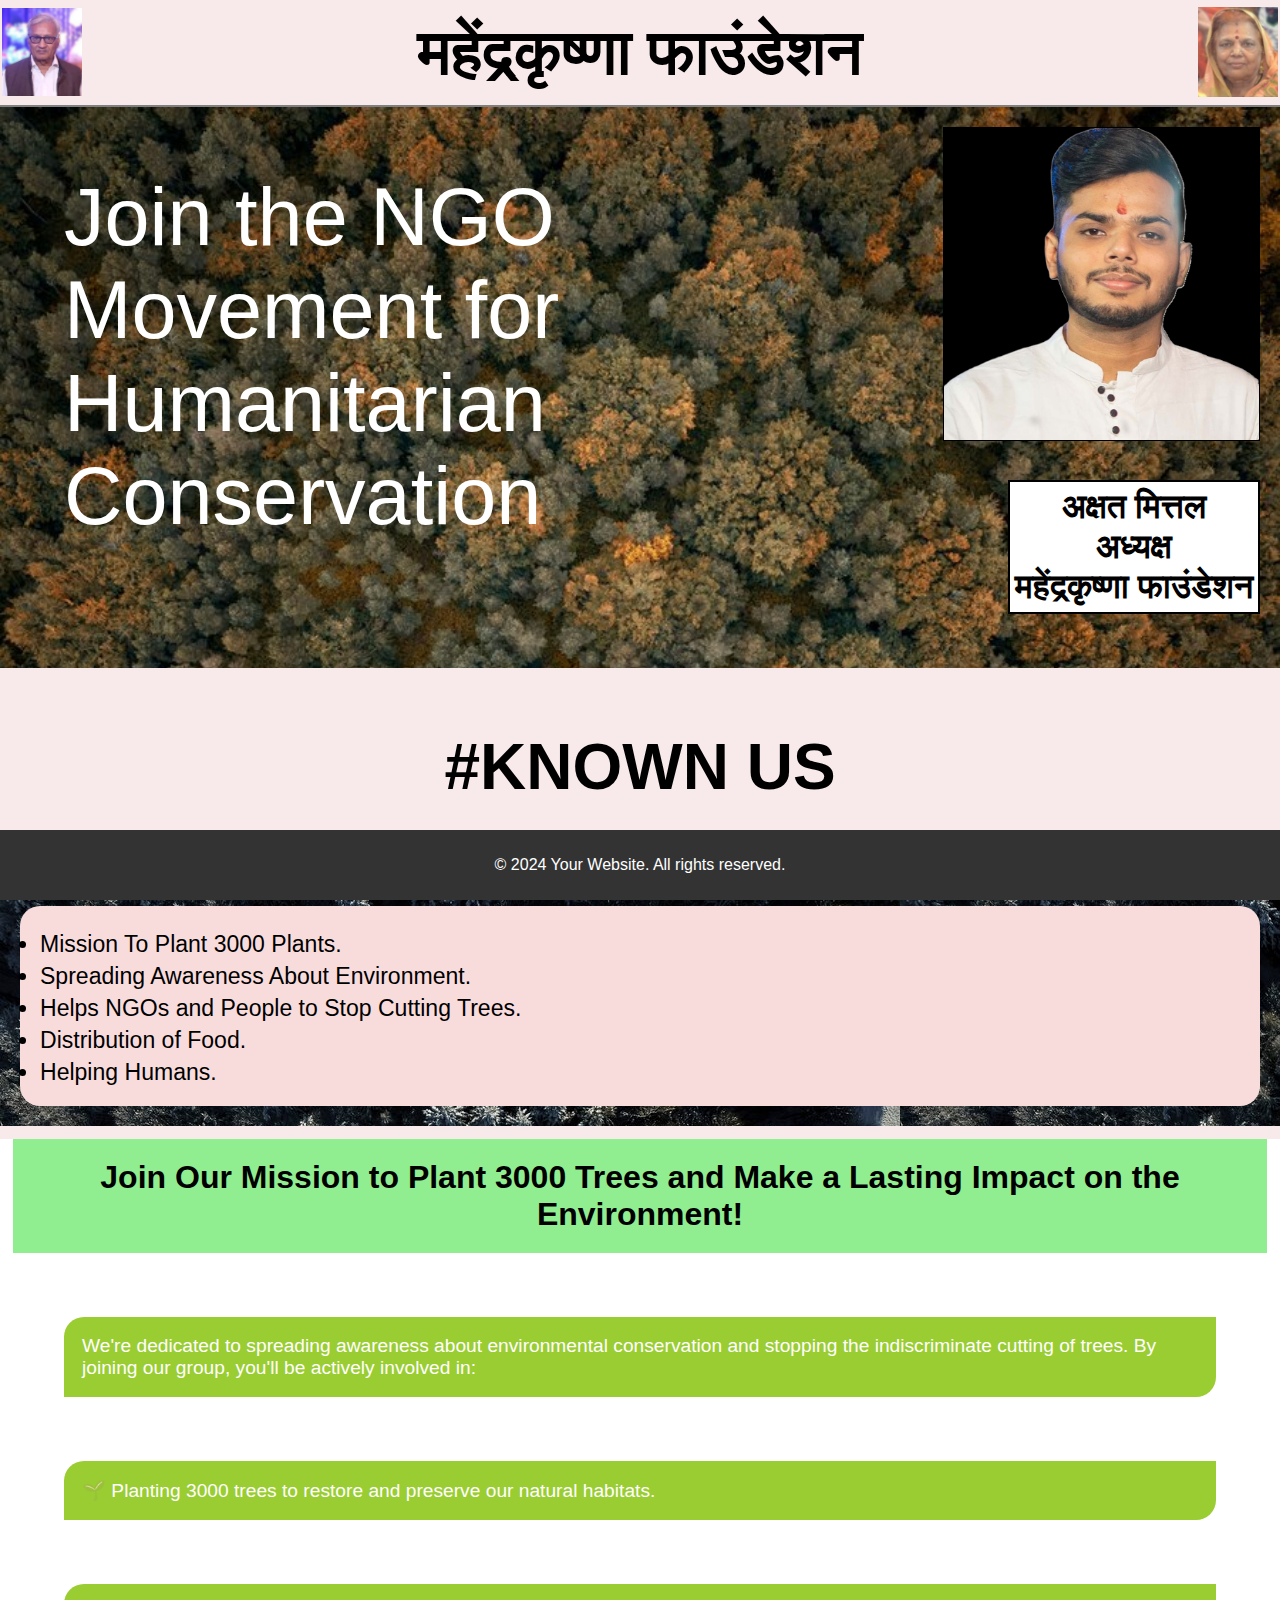
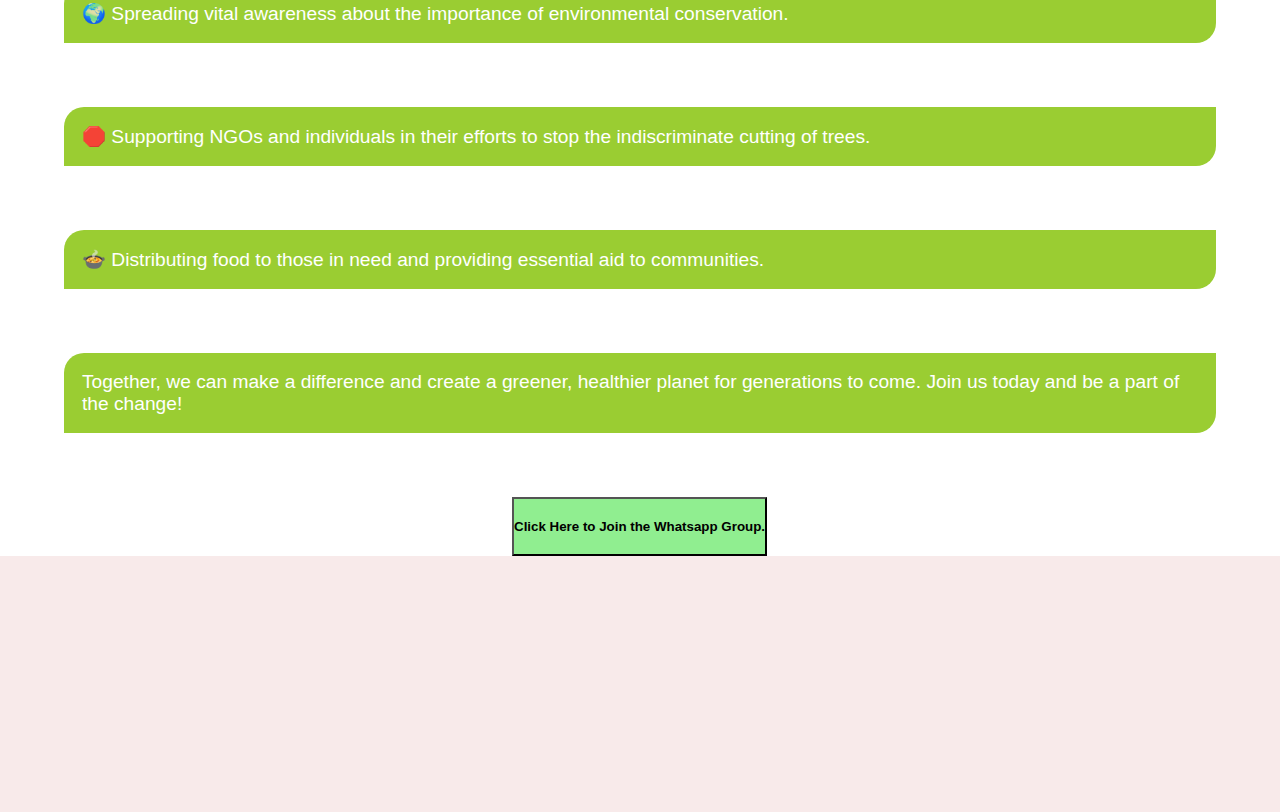
<file: index.html>
<!DOCTYPE html>
<html lang="en">

<head>
    <meta charset="UTF-8">
    <meta name="viewport" content="width=device-width, initial-scale=1.0">
    <link rel="stylesheet" href="C:\Users\admin\Downloads\font-awesome-4.7.0\font-awesome-4.7.0\css\font-awesome.css">
    <link rel="stylesheet" href="https://cdnjs.cloudflare.com/ajax/libs/font-awesome/5.15.4/css/all.min.css">

    <link rel="stylesheet" href="style2.css">
    <title>FOUNDATION</title>

</head>

<body>

    <div class="header">
        <div class="upper-images">
            <img src="WhatsApp Image 2024-05-04 at 12.24.28 AM.jpeg" alt="Image 1">
            <h1>महेंद्रकृष्णा फाउंडेशन</h1>
            <img src="WhatsApp Image 2024-05-04 at 12.24.44 AM.jpeg" alt="Image 2">
        </div>
    </div>

    <!-- Main Content Section -->
    <div class="additional-photo">
        <img src="akshatbhai.png" alt="Additional Photo">
        <div class="additional-info">
            <p>अक्षत मित्तल
                <br>अध्यक्ष
                <br>महेंद्रकृष्णा फाउंडेशन
            </p>
            <div class="opposite-lines">Join the NGO Movement for Humanitarian Conservation</div>
        </div>
    </div>
    <h2 class="heading">#KNOWN US</h2>
    <!-- <div class="content-wrapper"> -->
    <div class="content">
        <div class="heading-content">
            <li>Mission To Plant 3000 Plants.</li>
            <li>Spreading Awareness About Environment.</li>
            <li>Helps NGOs and People to Stop Cutting Trees.</li>
            <li> Distribution of Food.</li>
            <li>Helping Humans.</li>
        </div>
    </div>
    <!-- </div> -->
    <div class="whatsapp">


        <h1>Join Our Mission to Plant 3000 Trees and Make a Lasting Impact on the Environment!</h1>

        <li>We're dedicated to spreading awareness about environmental conservation and stopping the indiscriminate
            cutting of trees. By joining our group, you'll be actively involved in:</li>

        <li>🌱 Planting 3000 trees to restore and preserve our natural habitats.</li>

        <li>🌍 Spreading vital awareness about the importance of environmental conservation.</li>

        <li>🛑 Supporting NGOs and individuals in their efforts to stop the indiscriminate cutting of trees.</li>

        <li>🍲 Distributing food to those in need and providing essential aid to communities.</li>

        <li>Together, we can make a difference and create a greener, healthier planet for generations to come. Join us
            today and be a part of the change!</li>
        <button onclick="window.location.href='https://chat.whatsapp.com/DikanTNIhaj3HQzLfa5PYZ';"> Click Here to Join
            the Whatsapp Group.</button>
    </div>


    <!--Footer-->
    <footer>
        <p>&copy; 2024 Your Website. All rights reserved.</p>
    </footer>

</body>

</html>
</file>
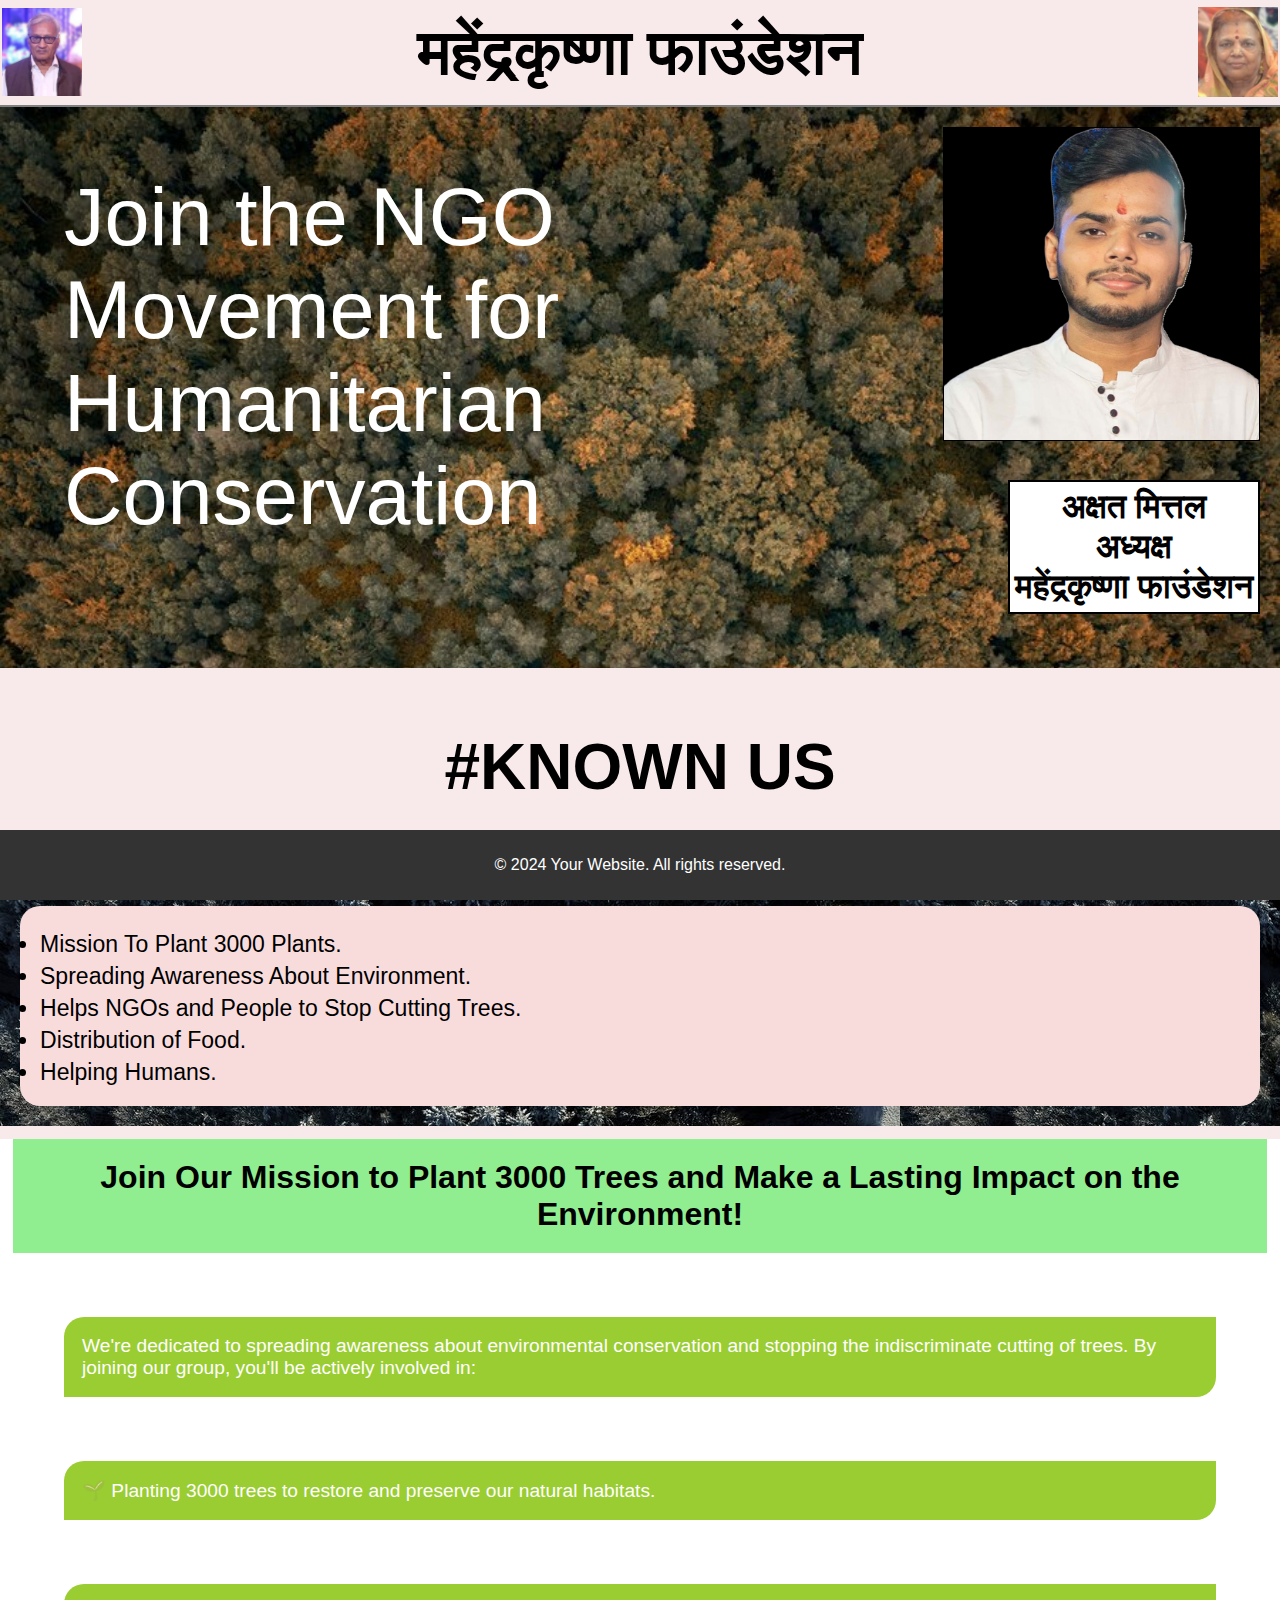
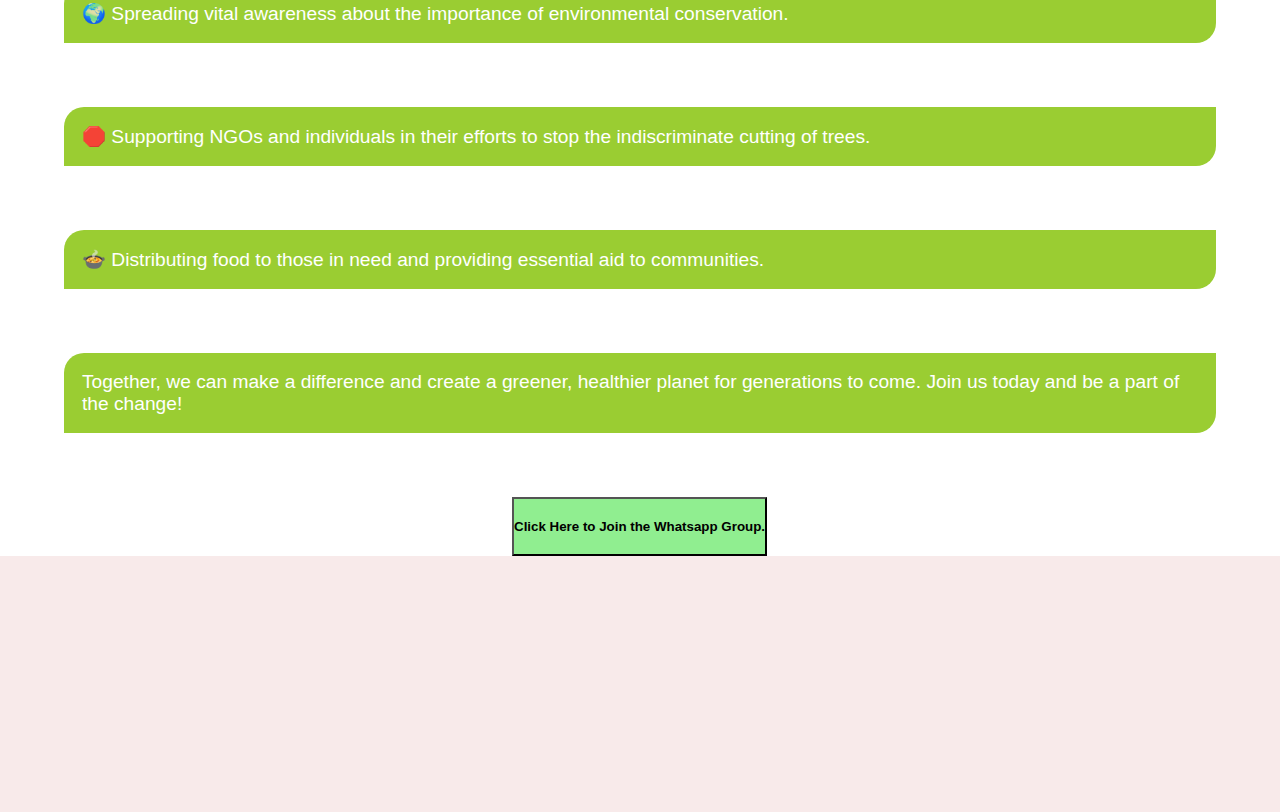
<file: index2.html>
<!DOCTYPE html>
<html lang="en">

<head>
    <meta charset="UTF-8">
    <meta name="viewport" content="width=device-width, initial-scale=1.0">
    <link rel="stylesheet" href="C:\Users\admin\Downloads\font-awesome-4.7.0\font-awesome-4.7.0\css\font-awesome.css">
    <link rel="stylesheet" href="https://cdnjs.cloudflare.com/ajax/libs/font-awesome/5.15.4/css/all.min.css">

    <link rel="stylesheet" href="style2.css">
    <title>Your Website</title>
    
</head>

<body>

    <div class="header">
        <div class="upper-images">
            <img src="WhatsApp Image 2024-05-04 at 12.24.28 AM.jpeg" alt="Image 1">
            <h1>महेंद्रकृष्णा फाउंडेशन</h1>
            <img src="WhatsApp Image 2024-05-04 at 12.24.44 AM.jpeg" alt="Image 2">
        </div>
    </div>

    <!-- Main Content Section -->
    <div class="additional-photo">
        <img src="akshatbhai.png" alt="Additional Photo">
        <div class="additional-info">
            <p>अक्षत मित्तल
                <br>अध्यक्ष
            <br>महेंद्रकृष्णा फाउंडेशन</p>
            <div class="opposite-lines">Join the NGO Movement for Humanitarian Conservation</div>
        </div>
    </div>
    <h2 class="heading">#KNOWN US</h2>
    <!-- <div class="content-wrapper"> -->
        <div class="content">
            <div class="heading-content">
                <li>Mission To Plant 3000 Plants.</li>
                <li>Spreading Awareness About Environment.</li>
                <li>Helps NGOs and People to Stop Cutting Trees.</li>
                <li> Distribution of Food.</li>
                <li>Helping Humans.</li>
            </div>
        </div>
    <!-- </div> -->
    <div class="whatsapp">


        <h1>Join Our Mission to Plant 3000 Trees and Make a Lasting Impact on the Environment!</h1>

        <li>We're dedicated to spreading awareness about environmental conservation and stopping the indiscriminate
            cutting of trees. By joining our group, you'll be actively involved in:</li>

        <li>🌱 Planting 3000 trees to restore and preserve our natural habitats.</li>

        <li>🌍 Spreading vital awareness about the importance of environmental conservation.</li>

        <li>🛑 Supporting NGOs and individuals in their efforts to stop the indiscriminate cutting of trees.</li>

        <li>🍲 Distributing food to those in need and providing essential aid to communities.</li>

        <li>Together, we can make a difference and create a greener, healthier planet for generations to come. Join us
            today and be a part of the change!</li>
        <button onclick="window.location.href='https://chat.whatsapp.com/DikanTNIhaj3HQzLfa5PYZ';"> Click Here to Join the Whatsapp Group.</button>
    </div>


    <!-- Footer -->
    <footer>
        <p>&copy; 2024 Your Website. All rights reserved.</p>
    </footer>

</body>

</html>
</file>
<file: style2.css>
@media (max-width: 360px) {
    body {
        margin: 0;
        padding: 0;
        font-family: Arial, sans-serif;
        background-color: rgb(250, 237, 237);
    }
    
    .header {
        /* background-color: #101012bd; */
        color:black;
        text-align: center;
        font-weight: bolder;
    }

    .upper-images {
        display: flex;
        justify-content: space-between;
        align-items: center;
        padding: 2px;
    }

    .upper-images h1 {
        font-size: 2vh;
        margin: 1%;
        font-size: larger;
    }

    .upper-images img {
        max-width: 80px;
        height: auto;
    }

    .additional-photo {
    
        background-image: url('topviewtrees.jpg');
        border-top: 2px solid grey;
        vertical-align: middle;
        text-align: end;
        padding: 20px;
    }

    .additional-photo img {
        background-color: black;
        max-width: 30vw;
        border: 1px solid rgb(0, 0, 0);
        height: auto;
    }

    .additional-info p {
        text-align: center;
        font-weight: bolder;
        font-size: 3vw;
        color: black;
        background-color: white;
        display: inline-block;
        border: 2px solid black;
        padding: 5px;
    }

    .content {
        padding: 20px;
        background-image: url('toptree.jpg');
        margin-top: 2px;
        font-size: larger;

    }

    .content h2 {
        color: #333;
    }

    footer {
        background-color: #333;
        color: #fff;
        text-align: center;
        padding: 10px 0;
        position: fixed;
        bottom: 0;
        width: 100%;
    }

    .heading {
        /* background-color: rgb(178, 250, 21); */
        /* border: 2px solid black; */
        text-align: center;
        /* display: inline-block; */
        padding: 1vh;
        font-size: 10vw;
        /* margin-left: 14.5vw; */
        color: rgb(0, 0, 0);
        /* margin-left: 5vw; */
        /* border-radius: 20px; */
        /* Center horizontally */
    }

    .heading-content {
        padding: 20px;
        border-radius: 20px;
        background-color:  rgb(250, 237, 237);
        margin-top: 20px;
        font-size: larger;
        text-align: left;


    }

    .heading-content li {
        color: rgb(0, 0, 0);
        padding: 5px 0px 0px 0px;
    }

    .whatsapp {
        background-color: rgb(250, 237, 237);
        margin-bottom: 20vw;
        border: 2px solid;
        color: rgb(255, 255, 255);
    }

    .whatsapp h1 {

        border-radius: 20px 0px;
        color: rgb(0, 0, 0);
        background-color: lightgreen;
        margin: 5%;
        text-align: center;
        padding: 20px 5px;
        font-size: 7vw;
    }

    .whatsapp li {
        background-color: yellowgreen;
        border-radius: 20px 0px;
        margin: 5%;
        font-size: 5vw;
        font-size: larger;
        padding: 2vh;
    }

    button {
        padding: 20px 0px;
        align-items: center;
        align-content: center;
        display: flex;
        font-size: 6vw;
        font-weight: bolder;
        background-color: lightgreen;
        margin: 0px 20%;
    }
    .additional-photo {
        position: relative;
        overflow: hidden;
    }

    .opposite-lines {
        margin: 5vh;
        font-size: 6vmin;
        color: #fff;
        position: absolute;
        text-align: left;
        /* padding: -50px; */
        top: 0;
        bottom: 0;
        /* word-wrap: break-word; */
        left: 0;
        width: 30%;
        /* background-color: black; */
        /* word-wrap:normal; */
        /* Prevent line wrapping */
    }

}






@media (min-width: 361px) and (max-width: 800px){
    body {
        margin: 0;
        padding: 0;
        font-family: Arial, sans-serif;
        background-color: rgb(248, 234, 234);
    }

    .header {
        /* background-color: #101012bd; */
        color: black;
        text-align: center;
        /* padding: 20px; */
    }

    .upper-images {
        display: flex;
        justify-content: space-between;
        align-items: center;
        /* Align items vertically */
        padding: 2px;
    }

    .upper-images h1 {
        font-size: 5vw;
        margin: 1%;
        /* font-size: larger; */
    }

    .upper-images img {
        max-width: 80px;
        height: auto;
    }

    .additional-photo {
        background-image: url('topviewtrees.jpg');
        background-repeat: no-repeat;
        background-size: cover;
        /* margin: 1vw; */
        border-top: 2px solid grey;
        /* display: inline-block; */
        /* Display as inline block */
        vertical-align: middle;
        /* Align vertically middle */
        text-align: end;
        padding: 20px;
    }

    .additional-photo img {
        background-color: black;
        width: 35vw;
        /* align-items:; */
        border: 1px solid rgb(0, 0, 0);
        height: auto;
    }

    .additional-info p {
        text-align: center;
        font-size: 3.8vw;
        background-color: rgb(255, 255, 255);
        color: rgb(0, 0, 0);
        font-weight: bolder;
        display: inline-block;
        border: 2px solid black;
        padding: 5px;
    }

    /* .content-wrapper {
    display: flex;
    /* Use flexbox for layout */
    /* justify-content: space-between; */
    /* Space between content and additional photo */
    /* align-items: center; */
    /* Align items vertically */
    /* }  */

    .content {
        padding: 20px;
        /* border: 2px solid black; */
        background-image: url('toptree.jpg');
        margin-top: 2px;
        font-size: larger;

        /* border-radius: 20px; */
    }

    .content h2 {
        color: #333;
    }

    footer {
        background-color: #333;
        color: #fff;
        text-align: center;
        padding: 10px 0;
        position: fixed;
        bottom: 0;
        width: 100%;
    }

    .heading {
        /* background-color: rgb(178, 250, 21); */
        /* border: 2px solid black; */
        text-align: center;
        /* display: inline-block; */
        padding: 1vh;
        font-size: 5vw;
        /* margin-left: 14.5vw; */
        color: rgb(0, 0, 0);
        /* margin-left: 5vw; */
        /* border-radius: 20px; */
        /* Center horizontally */
    }

    .heading-content {
        padding: 20px;
        border-radius: 20px;
        background-color: rgb(248, 220, 220);
        margin-top: 20px;
        font-size: larger;
        text-align: left;
    }

    .heading-content li {
        color: rgb(0, 0, 0);
        padding: 5px 0px 0px 0px;
    }

    .whatsapp {
        background-color: rgb(255, 255, 255);
        /* margin: 2%; */
        /* padding-bottom: 100vmin; */
        margin-bottom: 20vw;
        /* border: 2px solid; */
        color: rgb(255, 255, 255);
    }

    .whatsapp h1 {
        /* border-radius: 20px 0px; */
        color: rgb(0, 0, 0);
        background-color: lightgreen;
        margin: 1%;
        text-align: center;
        padding: 20px 0px;
        /* padding-left: 10px; */
        /* font-size: vw; */
    }

    .whatsapp li {
        background-color: yellowgreen;
        border-radius: 20px 0px;
        margin: 5%;
        font-size: 5vw;
        font-size: larger;
        padding: 2vh;
    }

    button {
        padding: 20px 10px;
        align-items: center;
        align-content: center;
        display: flex;
        /* font-size: 6vw; */
        font-weight: bolder;
        background-color: lightgreen;
        margin: 0px 25%;
    }

    .additional-photo {
        position: relative;
        overflow: hidden;
    }

    .opposite-lines {
        margin: 10vw;
        font-size: 6vmin;
        color: #fff;
        position: absolute;
        text-align: left;
        /* padding: -50px; */
        top: 0;
        bottom: 0;
        /* word-wrap: break-word; */
        left: 0;
        width: 45%;
        /* background-color: black; */
        /* word-wrap:normal; */
        /* Prevent line wrapping */
    }
}




@media (min-width: 801px){
    body {
        margin: 0;
        padding: 0;
        font-family: Arial, sans-serif;
        background-color: rgb(248, 234, 234);
    }

    .header {
        /* background-color: #101012bd; */
        color: black;
        text-align: center;
        /* padding: 20px; */
    }

    .upper-images {
        display: flex;
        justify-content: space-between;
        align-items: center;
        /* Align items vertically */
        padding: 2px;
    }

    .upper-images h1 {
        font-size: 5vw;
        margin: 1%;
        /* font-size: larger; */
    }

    .upper-images img {
        max-width: 80px;
        height: auto;
    }

    .additional-photo {
        background-image: url('topviewtrees.jpg');
        background-repeat: no-repeat;
        background-size: cover;
        /* margin: 1vw; */
        border-top: 2px solid grey;
        /* display: inline-block; */
        /* Display as inline block */
        vertical-align: middle;

        /* Align vertically middle */
        text-align: end;
        padding: 20px;
    }

    .additional-photo img {
        background-color: black;
        max-width: 35vh;
        /* align-items:; */
        border: 1px solid rgb(0, 0, 0);
        height: auto;
    }

    .additional-info p {
        text-align: center;
        font-size: 3.8vmin;
        background-color: rgb(255, 255, 255);
        color: rgb(0, 0, 0);
        font-weight: bolder;
        display: inline-block;
        border: 2px solid black;
        padding: 5px;
    }

    /* .content-wrapper {
    display: flex;
    /* Use flexbox for layout */
    /* justify-content: space-between; */
    /* Space between content and additional photo */
    /* align-items: center; */
    /* Align items vertically */
    /* }  */

    .content {
        padding: 20px;
        /* border: 2px solid black; */
        background-image: url('toptree.jpg');
        margin-top: 2px;
        font-size: larger;

        /* border-radius: 20px; */
    }

    .content h2 {
        color: #333;
    }

    footer {
        background-color: #333;
        color: #fff;
        text-align: center;
        padding: 10px 0;
        position: fixed;
        bottom: 0;
        width: 100%;
    }

    .heading {
        /* background-color: rgb(178, 250, 21); */
        /* border: 2px solid black; */
        text-align: center;
        /* display: inline-block; */
        padding: 1vh;
        font-size: 5vw;
        /* margin-left: 14.5vw; */
        color: rgb(0, 0, 0);
        /* margin-left: 5vw; */
        /* border-radius: 20px; */
        /* Center horizontally */
    }

    .heading-content {
        padding: 20px;
        border-radius: 20px;
        background-color: rgb(248, 220, 220);
        margin-top: 20px;
        font-size: larger;
        text-align: left;
    }

    .heading-content li {
        color: rgb(0, 0, 0);
        padding: 5px 0px 0px 0px;
    }

    .whatsapp {
        background-color: rgb(255, 255, 255);
        /* margin: 2%; */
        /* padding-bottom: 100vmin; */
        margin-bottom: 20vw;
        /* border: 2px solid; */
        color: rgb(255, 255, 255);
    }

    .whatsapp h1 {
        /* border-radius: 20px 0px; */
        color: rgb(0, 0, 0);
        background-color: lightgreen;
        margin: 1%;
        text-align: center;
        padding: 20px 0px;
        /* padding-left: 10px; */
        /* font-size: vw; */
    }

    .whatsapp li {
        background-color: yellowgreen;
        border-radius: 20px 0px;
        margin: 5%;
        font-size: 5vw;
        font-size: larger;
        padding: 2vh;
    }

    button {
        padding: 20px 0px;
        align-items: center;
        align-content: center;
        display: flex;
        /* font-size: 6vw; */
        font-weight: bolder;
        background-color: lightgreen;
        margin: 0px 40%;
    }

    .additional-photo {
        position: relative;
        overflow: hidden;
    }

    .opposite-lines {
        margin: 5vw;
        font-size: 9vmin;
        color: #fff;
        position: absolute;
        text-align: left;
        /* padding: -50px; */
        top: 0;
        bottom: 0;
        /* word-wrap: break-word; */
        left: 0;
        width: 65vw;
        /* background-color: black; */
        /* word-wrap:normal; */
        /* Prevent line wrapping */
    }
}
</file>
